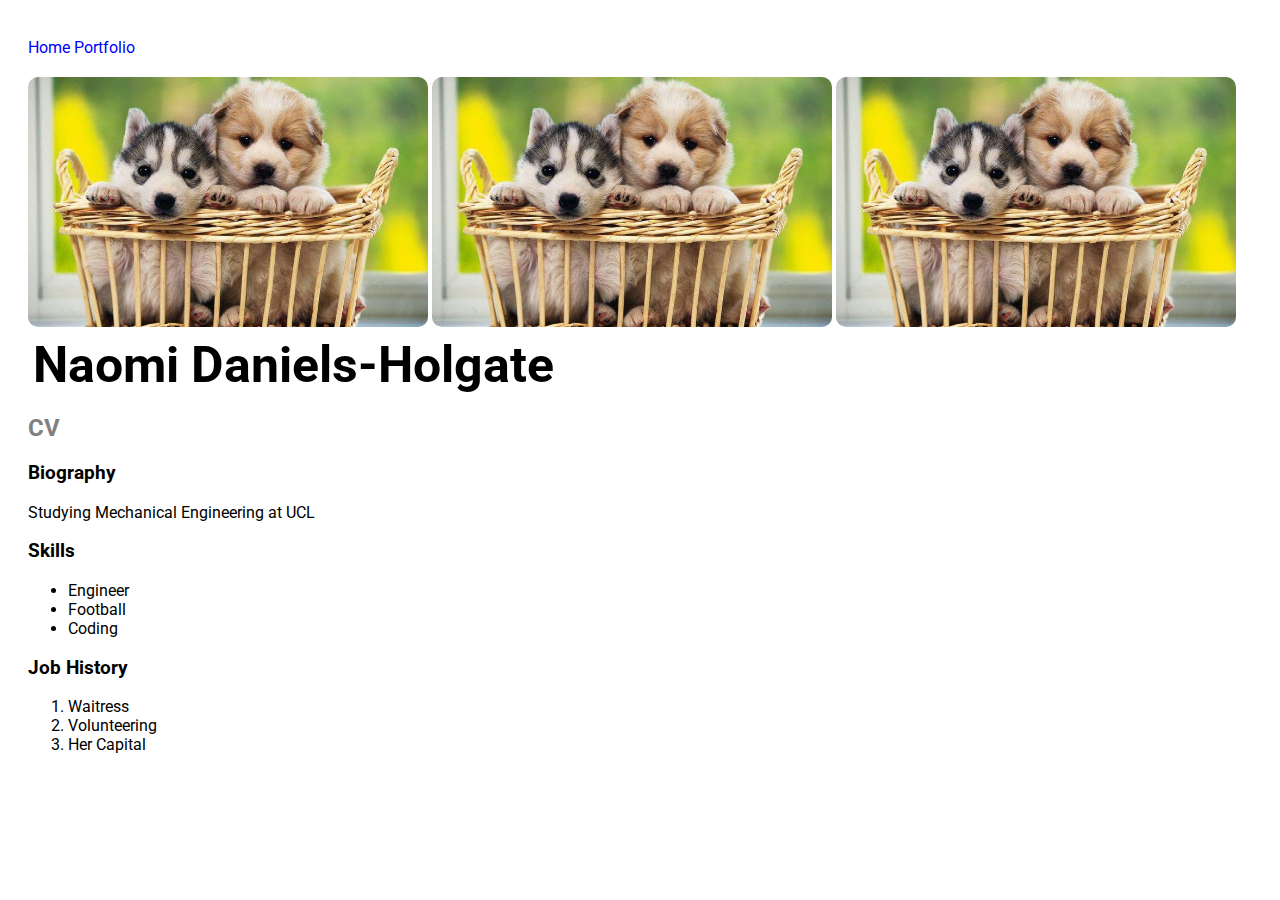
<file: index.html>
<!DOCTYPE html>
<html>
	<head>
		<title>Portfolio</title>
		<link rel="stylesheet" type="text/css" href="css/index.css">
		<link rel="stylesheet" href="https://fonts.googleapis.com/css?family=Roboto">

	</head>
	<body>
		<nav id="navpadding">
			<a href="./index.html">Home</a>
			<a href="./Portfolio.html">Portfolio</a>
		</nav>
		
		<img src="images\basket doggos.jpg" width="400px"class="rounded">
		<img src="images\basket doggos.jpg" width="400px" class="rounded">
		<img src="images\basket doggos.jpg" width="400px"class="rounded">
	

		<h1 id="square">Naomi Daniels-Holgate</h1>
		<h2>CV</h2>
		<h3>Biography</h3>
		
			<p>
			Studying Mechanical Engineering at UCL	
			</p>

		<h3>Skills</h3>

			<ul>
				<li>Engineer</li>
				<li>Football</li>
				<li>Coding</li>
			</ul>

		<h3>Job History</h3>

			<ol>
				<li>Waitress</li>
				<li>Volunteering</li>
				<li>Her Capital</li>
			</ol>

	</body>
</html>
</file>
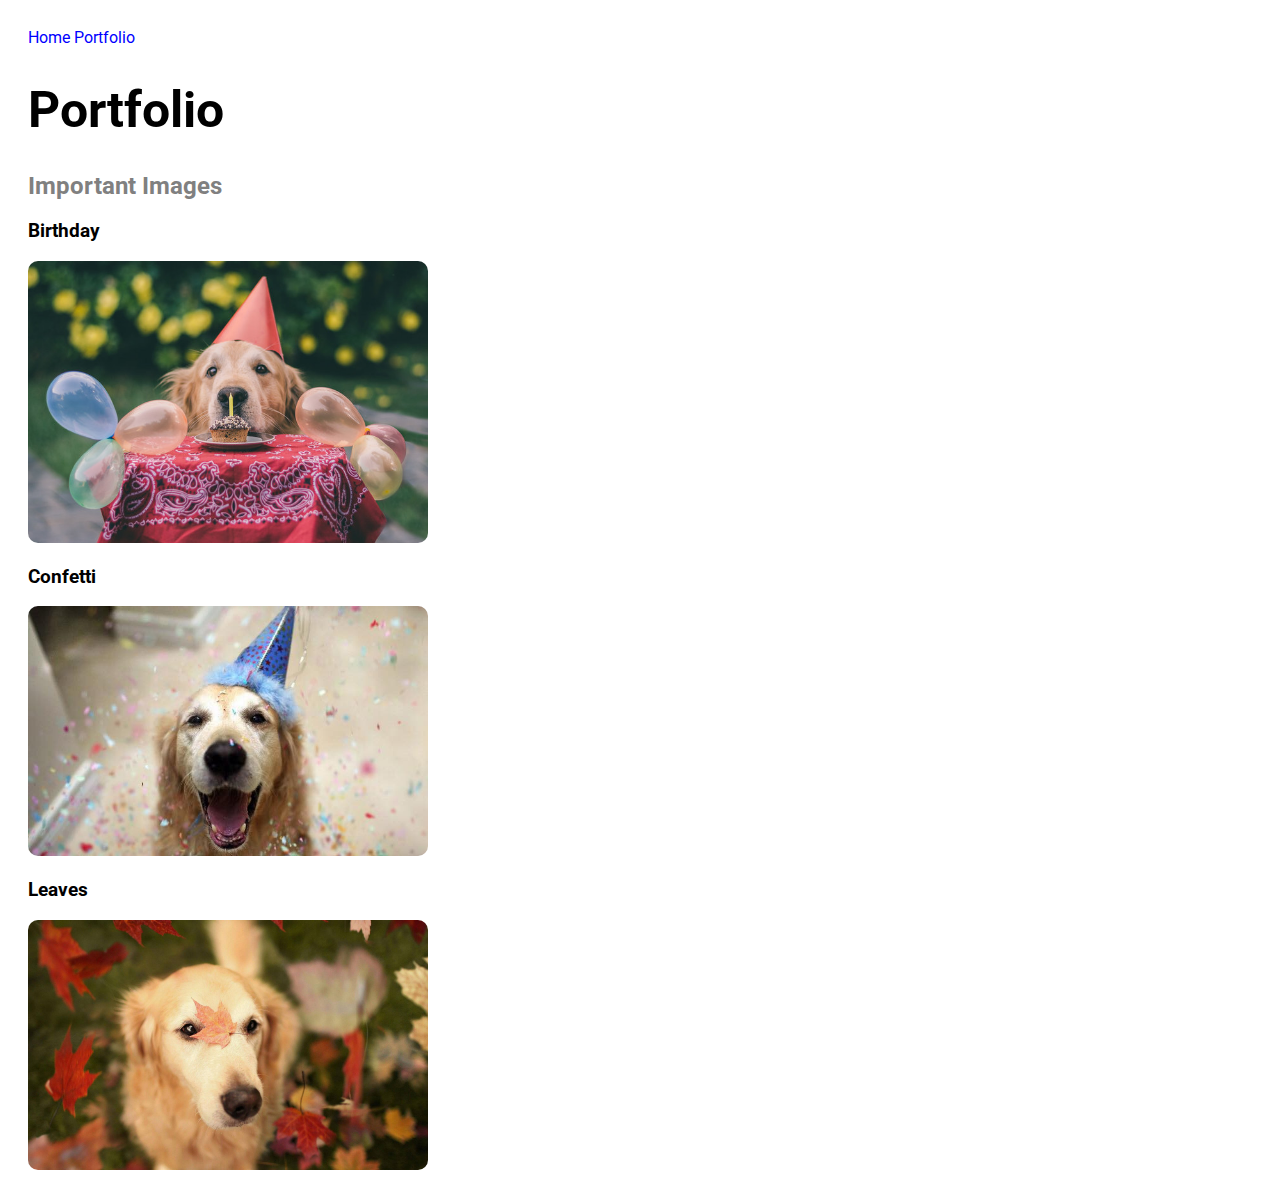
<file: Portfolio.html>
<!DOCTYPE html>
<html>
<head>
	<title>Portfolio: Naomi</title>
	<link rel="stylesheet" type="text/css" href="css/index.css">
	<link rel="stylesheet" href="https://fonts.googleapis.com/css?family=Roboto">
</head>
<body>
	

	<nav id="padding">
		<a href="./index.html">Home</a>
		<a href="./Portfolio.html">Portfolio</a>
	</nav>

	<h1>Portfolio</h1>

	<h2>Important Images</h2>
	<h3>Birthday</h3>
		<img src="images\birthday doggo.jpg" width="400px" class="rounded">
	<h3>Confetti</h3>
		<img src="images\confetti doggo.jpg" width="400px" class="rounded">
	<h3>Leaves</h3>
		<img src="images\leaf doggo.jpg" width="400px" class="rounded">

</body>
</html>
</file>
<file: css/index.css>
#square {

		margin:5px;
	}

	.rounded {

		border-radius: 10px;
	}

	#navpadding {

		padding: 10px;
		margin-bottom: 10px;
		padding-left:0px;
	}

	body {

		font-family: 'Roboto', serif;
		padding:20px;
	}

	h1	{

		font-size: 50px;
	}

	h2	{

		color: grey;
	}

	a  {

		text-decoration: none;
	}

	a:link {

	    color: blue;
	}

	a:visited {

	    color: purple;
	}

	a:hover {
		
	    color: grey;
	}
</file>
